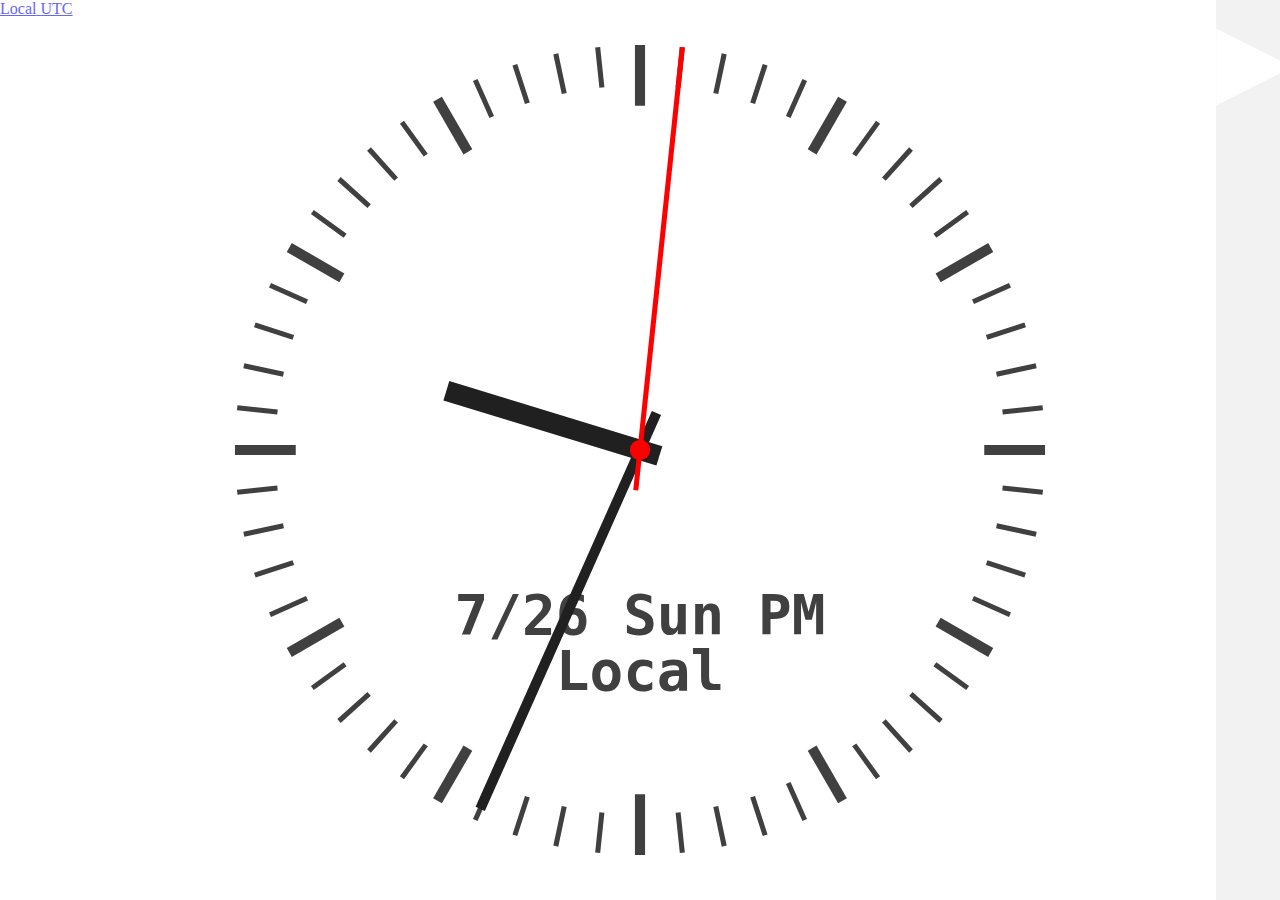
<file: flowlist.html>
<!DOCTYPE html>
<html>
<head>
<link rel="stylesheet" type="text/css" href="/css/flowlist.css">
<script src="/js/jquery.js"></script>
<script src="/js/flowlist.js"></script>
<style>

#clock1 {
  left: 0%;
}

#clock2 {
  left: 100%;
}

#clock3 {
  left: 200%;
}

</style>
</head>
<body>

<div class="clock" id="clock1">
  
  <iframe src="/clocks/simple/clock.html" ></iframe>
  
    <a href="#clock2" class="next-link">▶</a>
  
</div>

<div class="clock" id="clock2">
  
    <a href="#clock1" class="back-link">◀</a>
  
  <iframe src="/clocks/colors/clock.html" ></iframe>
  
    <a href="#clock3" class="next-link">▶</a>
  
</div>

<div class="clock" id="clock3">
  
    <a href="#clock2" class="back-link">◀</a>
  
  <iframe src="/clocks/colors2/clock.html" ></iframe>
  
</div>

</body>
</file>
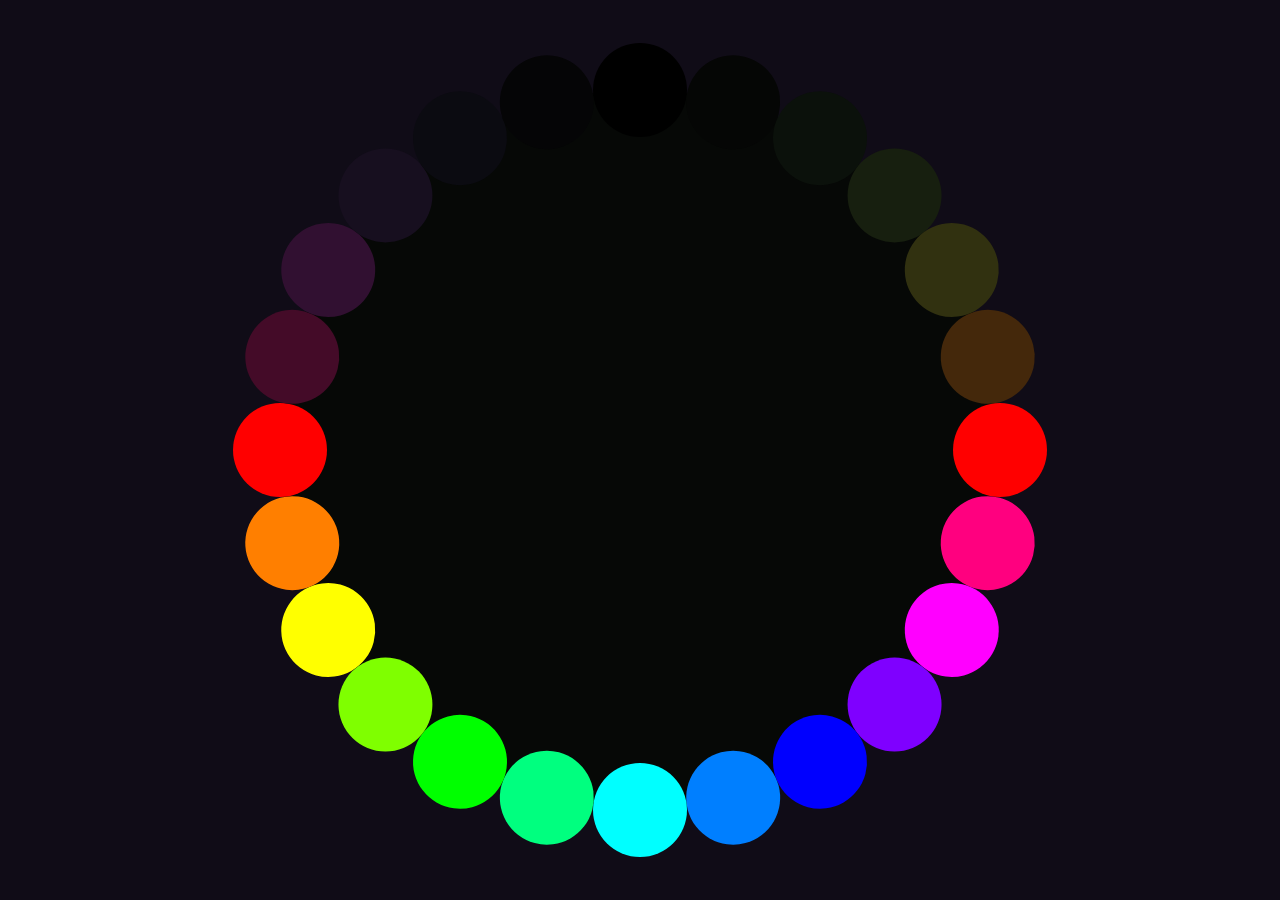
<file: clocks/colors/clock.html>
<!DOCTYPE html>
<html>
<head>
<link rel="stylesheet" type="text/css" href="css/clock.css">
<script src="js/jquery.js"></script>
<script src="js/clock.js"></script>
</head>
<body>
<canvas id="clock"></canvas>
</body>
</file>
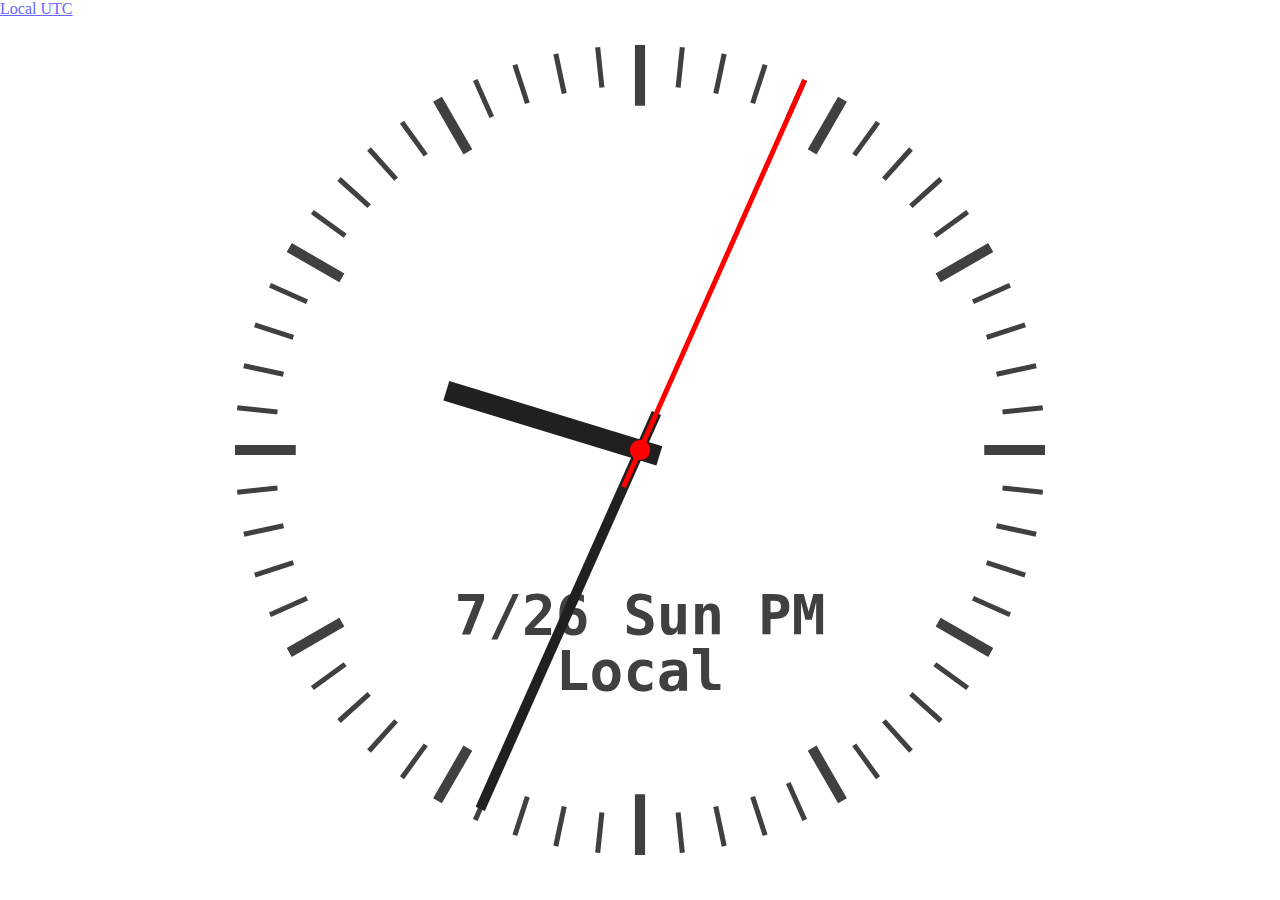
<file: clocks/simple/clock.html>
<!DOCTYPE html PUBLIC "-//W3C//DTD XHTML 1.0 Transitional//EN" "http://www.w3.org/TR/xhtml1/DTD/xhtml1-transitional.dtd">
<html xmlns="http://www.w3.org/1999/xhtml">
<head>
<meta http-equiv="Content-Type" content="text/html; charset=UTF-8">
<title>CLOCK</title>
<style type="text/css">
body {
    text-align:auto;
    height:100%;
    width: 100%;
    background-color: white;
    padding: 0;
    margin: 0;
}
html {
    height:100%;
    width:100%;
    overflow:hidden;
    padding: 0;
}

canvas#clock {
    display: block;
    margin: auto;
}
.timezone {
    color: #66F;
    text-decoration: underline;
    cursor: pointer;
}
</style>

<script src="js/jquery.js" type="text/javascript"></script>
<script type="text/javascript">
var UTC = false;

function drawClockLine (context, s, front, back) {
    //針を描く関数
    //太さ・色はcontextの現在値
    var angle = - 2 * Math.PI * (s + 45) / 60;
    context.beginPath();
    context.moveTo(back*Math.cos(angle),
                   - back*Math.sin(angle));
                   context.lineTo(front*Math.cos(angle),
                                  - front*Math.sin(angle));
                                  context.stroke();
}

function circle(context, x, y, radius){
    context.arc(x, y, radius, 0, 2*Math.PI, false);
}

$(document).ready(function(){
    var canvas = $("canvas#clock").get(0);
    var w = canvas.width = $(document).width();
    var h = canvas.height = $(document).height();
    var size = Math.min(w, h);
    var L = size / 2 * 0.9;

    if(Math.min(w, h) < 400) {
        $('div.timezone').attr({display: 'none'}).hide();
    }

    var bgCanvas = $("<canvas></canvas>").attr({width:w, height:h}).get(0);
    {
        //文字盤の描画
        var context = bgCanvas.getContext("2d");
        context.save();
        context.translate(w / 2, h / 2);
        for(var i=0;i<60;++i) {
            context.strokeStyle = "rgba(64, 64, 64, 1)";
            if(i % 5 == 0){
                context.lineWidth = L / 40;
                drawClockLine(context, i, L, L*0.85);
            } else {
                context.lineWidth = L / 80;
                drawClockLine(context, i, L, L*0.9);
            }
        }
        context.restore();
    }

    var prevTime = null;
    function drawClock() {
        var now = new Date();
        var time = Math.floor(now);

        //CPU負荷を減らすため, 再描画を避ける
        if(time == prevTime) {
            return;
        } else {
            prevTime = time;
        }

        var context = canvas.getContext("2d");
        context.clearRect(0, 0, w, h);
        context.drawImage(bgCanvas, 0, 0);

        context.save();
        {
            context.translate(w / 2, h / 2);
            if(!UTC) {
                var month = now.getMonth() + 1;
                var date=now.getDate();
                var day = now.getDay();
                var seconds = now.getSeconds();
                var minutes = now.getMinutes();
                var hours = now.getHours() + minutes / 60;
                var am = (now.getHours() < 12);
            } else {
                var month = now.getUTCMonth() + 1;
                var date=now.getUTCDate();
                var day = now.getUTCDay();
                var seconds = now.getUTCSeconds();
                var minutes = now.getUTCMinutes();
                var hours = now.getUTCHours() + minutes / 60;
                var am = (now.getUTCHours() < 12);
            }
            day = ["Sun", "Mon", "Tue", "Wed", "Thu", "Fri", "Sat"][day]

            context.textAlign = "center";
            context.textBaseline = "middle";
            fontsize = parseInt(h/16)
            //context.font = fontsize + "px 'Times New Roman'";
            context.font = "bold " + fontsize + "px monospace";
            context.fillStyle = "rgba(64, 64, 64, 1)";
            context.fillText(month + "/" + date + " " + day + " " + (am?"AM":"PM"), 0, h/4-fontsize);
            context.fillText((UTC?"UTC":"Local"), 0, h/4);



            context.strokeStyle = "rgba(32, 32, 32, 1)";
            context.lineWidth = L / 20;
            drawClockLine(context, hours * 5, L*0.5, -L*0.05);

            context.strokeStyle = "rgba(32, 32, 32, 1)";
            context.lineWidth = L / 40;
            drawClockLine(context, minutes, L*0.97, -L*0.1);

            context.strokeStyle = "rgba(255, 0, 0, 1)";
            context.lineWidth = L / 80;
            drawClockLine(context, seconds, L, -L*0.1);

            context.fillStyle = "rgba(255, 0, 0, 1)";
            context.beginPath();
            circle(context, 0, 0, L / 40);
            context.fill();

            context.restore();
        }
    }
    setInterval(drawClock, 200);
});
</script>
</head>
<body>
<div style='height: 0;' class="timezone">
    <span class="timezone" onclick="UTC=false">Local</span>
    <span class="timezone" onclick="UTC=true">UTC</span>
</div>
<canvas id="clock" width="100%" height="100%"> </canvas>
</body>
</html>
</file>
<file: css/flowlist.css>
body, html {
  text-align:auto;
  height:100%;
  width: 100%;
  padding: 0;
  margin: 0;
  overflow: hidden;
}

div.clock {
  position: absolute;
  top: 0;
  width: 100%;
  height: 100%;
}

iframe {
  position: absolute;
  z-index: 1;
  margin: 0;
  padding: 0;
  width: 100%;
  height: 100%;
  border: none;
  left: 0;
  top: 0;
}

.next-link, .back-link {
  position: absolute;
  z-index: 2;
  /* display: block; */
  height: 100%;
  width: 5%;

  background-color: black;
  color: white;
  font-size: 100px;
  text-decoration: none;
  text-align: center;

  display: table-cell;
  vertical-align: middle;
  text-align:center;

  transition: opacity 0.5s;
  opacity: 0.05;
}

.next-link:hover
, .back-link:hover {
  opacity: 0.5;
  transition: opacity 0.5s;
}

.prev-link {
  left: 0;
}

.next-link {
  left: 95%;
}
</file>
<file: clocks/colors/css/clock.css>
body, html {
  text-align:auto;
  height:100%;
  width: 100%;
  padding: 0;
  margin: 0;
  overflow: hidden;
}

#clock {
  position: absolute;
  margin: 0;
  padding: 0;
  left: 0;
  top: 0;
  width: 100%;
  height: 100%;
}
</file>
